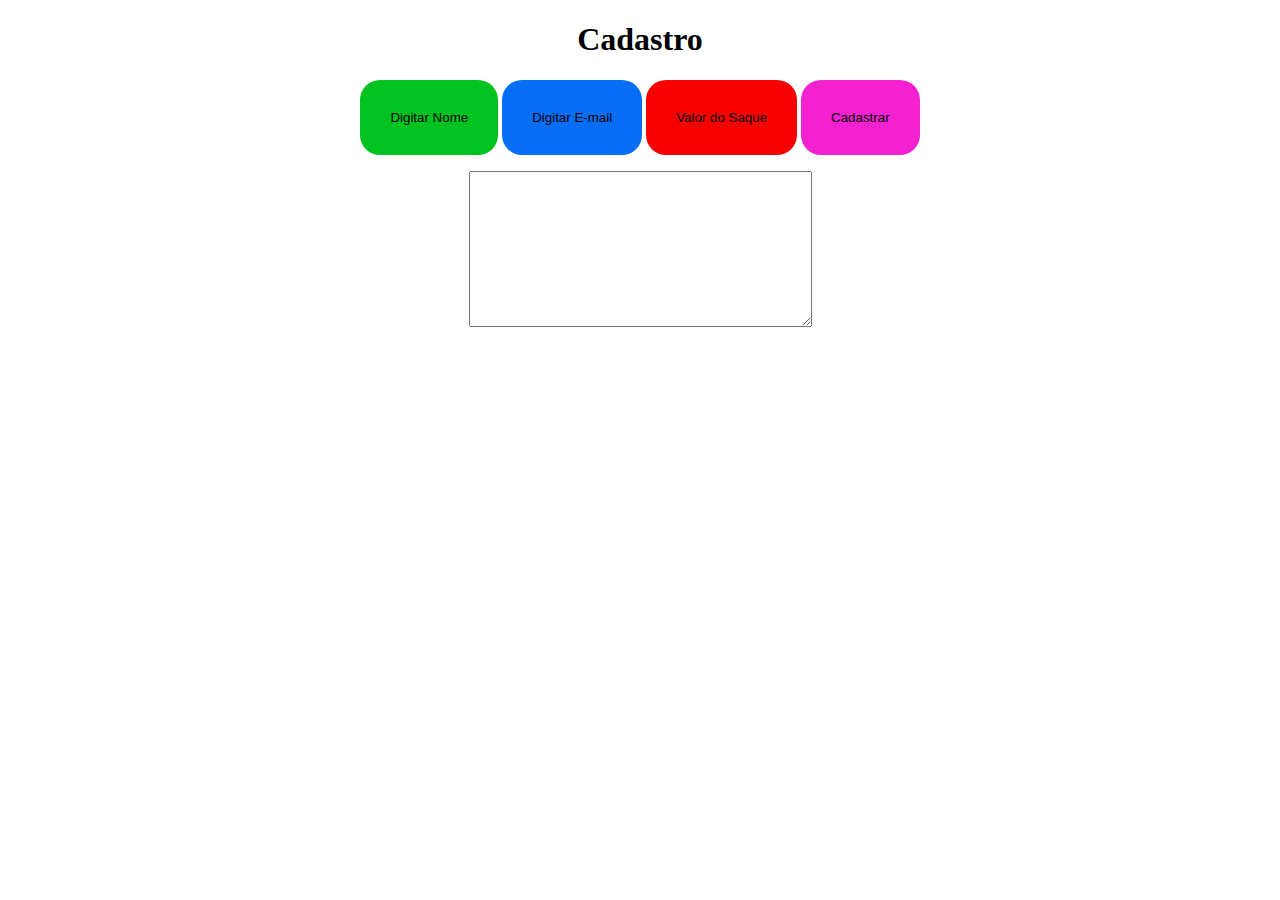
<file: dadosinfo/index.html>
<!DOCTYPE html>
<html lang="">
<head>
    <script src="funcao.js"></script>
    <title>Inscricão</title>
    <link rel="stylesheet" href="estilo.css">
</head>
<body>
    <form>
        <h1 align=center>Cadastro</h1>
        <div align=center>
            <p>
                <input type="button" class="Nome" value="Digitar Nome" onclick="nome=prompt('Seu Nome','')">
                <input type="button" class="Email" value="Digitar E-mail" onclick="email=prompt('Email','')">
                <input type="button" class="Saque" value="Valor do Saque" onclick="saque=parseInt(prompt('Quanto você  sacar?  ',''))">
                <input type="button" class="Area" value="Cadastrar" onclick="escrever(this.form.Area)">
                <p><textarea cols="40" rows="10" name="Area"></textarea>
        </div>
    </form>
</body>
</html>
</file>
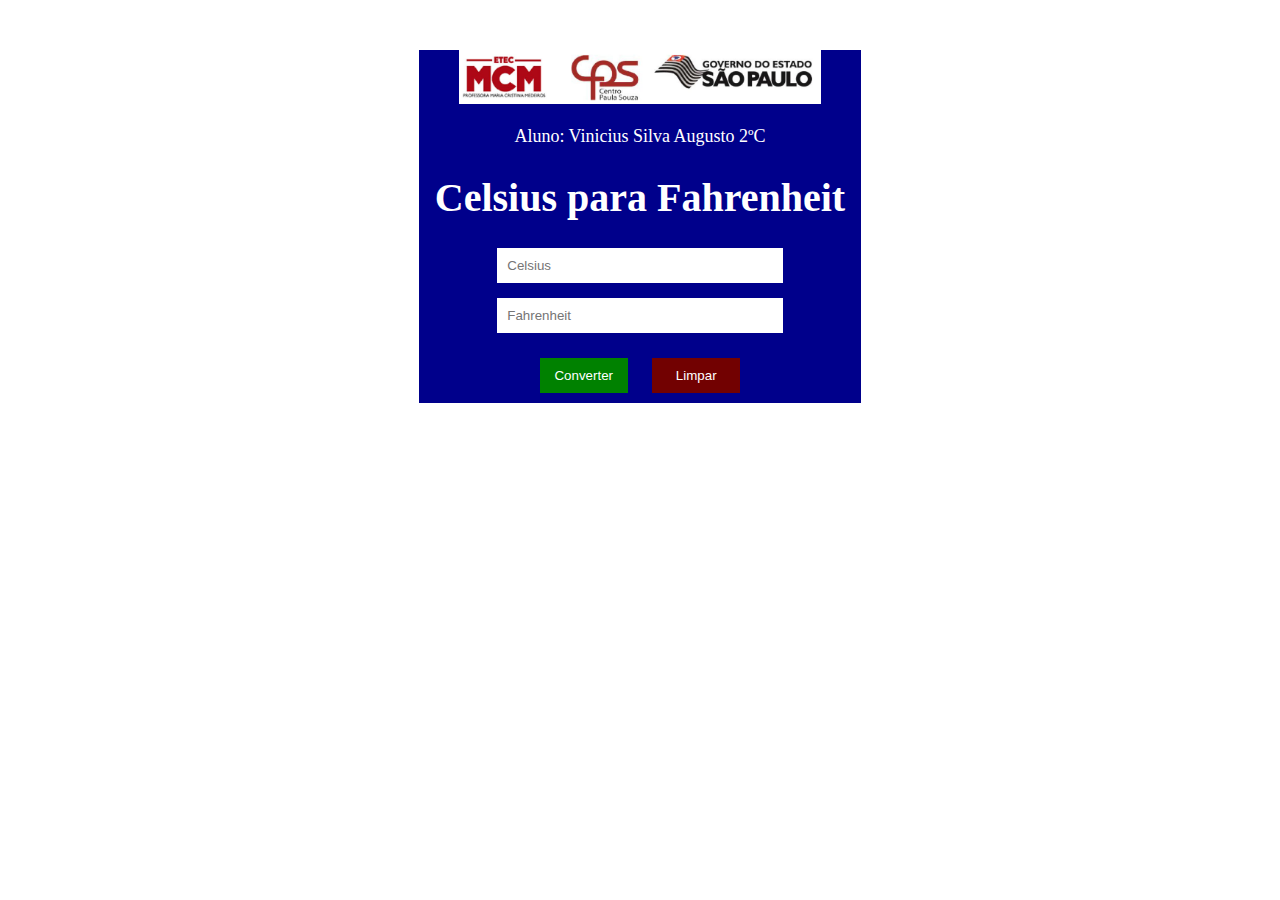
<file: exercício graus/index.html>
<!DOCTYPE html>
<html lang="pt-br">
<head>
    <meta charset="UTF-8">
    <meta http-equiv="X-UA-Compatible" content="IE=edge">
    <meta name="viewport" content="width=device-width, initial-scale=1.0">
    <link rel="stylesheet" href="css/estilo.css">
    <title>Graus</title>
</head>
<body>
    <div class="container">
        <div id="formulario">
            <figure>
                <img src="img/bg1.png" alt="">
            </figure>
            <p>Aluno: Vinicius Silva Augusto 2ºC</p>
            <h1>Celsius para Fahrenheit</h1>
            <input type="text" id="celsius" placeholder="Celsius" value="">
            <input type="text" id="farenheit" placeholder="Fahrenheit" value="">
            <button id="converter">Converter</button>
            <button id="resetar">Limpar</button>

        </div>

    </div>
    <script src="js/script.js"></script>
</body>
</html>
</file>
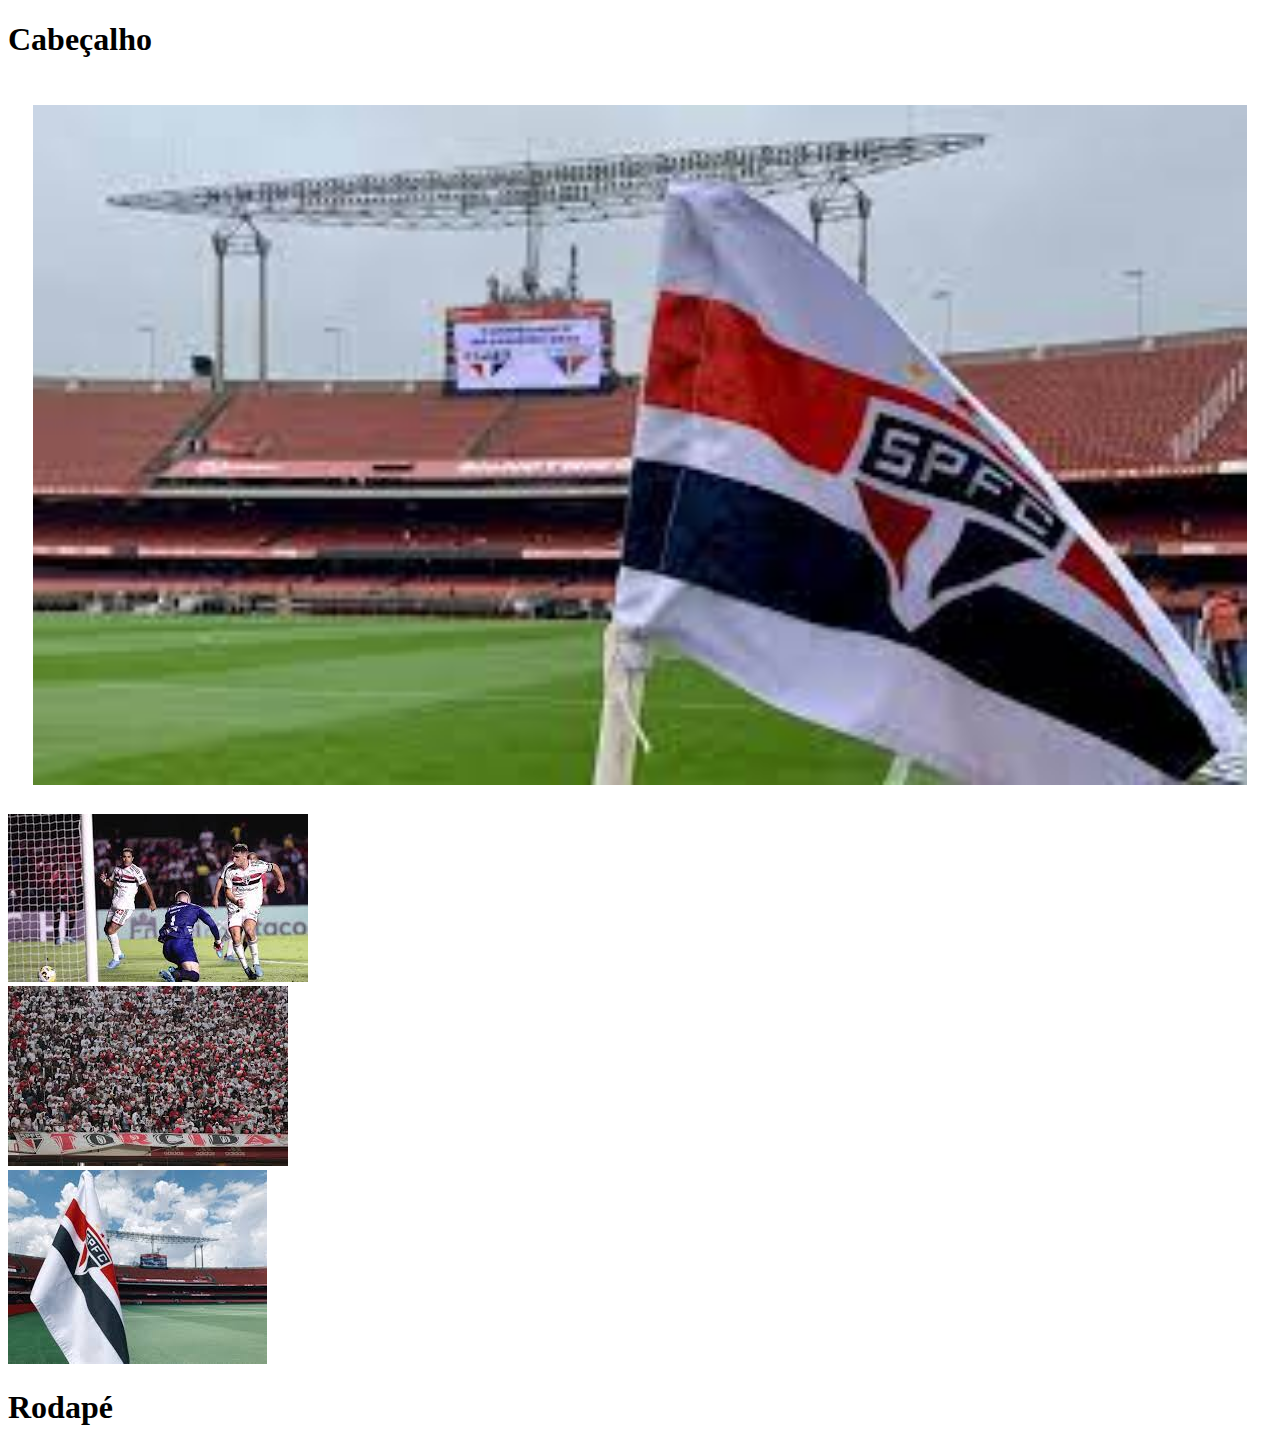
<file: IMAGENS/index.html>
<!DOCTYPE html>
<html lang="en">
<head>
    <meta charset="UTF-8">
    <meta http-equiv="X-UA-Compatible" content="IE=edge">
    <meta name="viewport" content="width=device-width, initial-scale=1.0">
    <link href="https://cdn.jsdelivr.net/npm/bootstrap@5.3.2/dist/css/bootstrap.min.css" rel="stylesheet" integrity="sha384-T3c6CoIi6uLrA9TneNEoa7RxnatzjcDSCmG1MXxSR1GAsXEV/Dwwykc2MPK8M2HN" crossorigin="anonymous">
    <link rel="stylesheet" href="css/estilo.css">
    <title>Document</title>
</head>
<body>
    <header>
        <h1 class="text-center">Cabeçalho</h1>
    </header>
    <main class="container">
        <section id="galeria-troca">
            <div class="text-center">
                <div class="row">
                    <div class="col-md-12 cor1">
                        <img id="main-image" src="img/img1.jpg" alt="" class="img">
                    </div>
                </div>
                <div class="row">
                    <div class="col-md-4 cor2">
                        <img class="responsivo bottom-image" src="img/img2.jpg" alt="" class="img">
                    </div>
                    <div class="col-md-4 cor2">
                        <img class="responsivo bottom-image" src="img/img3.jpg" alt="" class="img">
                    </div>
                    <div class="col-md-4 cor2">
                        <img class="responsivo bottom-image" src="img/img4.jpg" alt="" class="img">
                    </div>
                </div>
            </div>
        </section>
    </main>
    <footer>
        <h1 class="text-center">Rodapé</h1>
    </footer>

<script src="js/script.js"></script>
<script src="https://cdn.jsdelivr.net/npm/@popperjs/core@2.11.8/dist/umd/popper.min.js"></script>
</body>
</html>
</file>
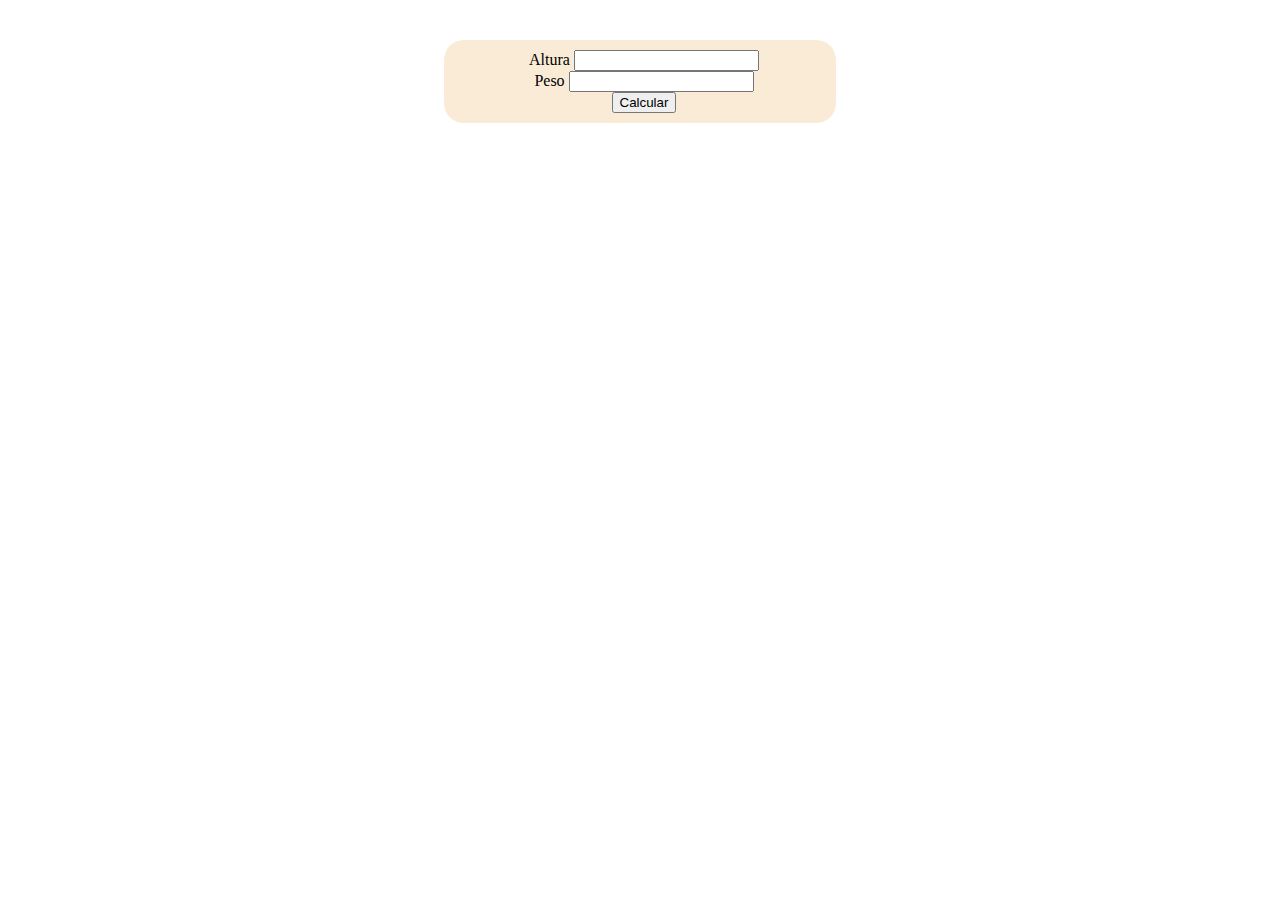
<file: IMC/index.html>
<!DOCTYPE html>
<html lang="en">
<head>
    <meta charset="UTF-8">
    <meta http-equiv="X-UA-Compatible" content="IE=edge">
    <meta name="viewport" content="width=device-width, initial-scale=1.0">
    <script src="imc2.js"></script>
    <link rel="stylesheet" href="estilo.css">
    <link href="https://cdn.jsdelivr.net/npm/bootstrap@5.3.1/dist/css/bootstrap.min.css" rel="stylesheet" integrity="sha384-4bw+/aepP/YC94hEpVNVgiZdgIC5+VKNBQNGCHeKRQN+PtmoHDEXuppvnDJzQIu9" crossorigin="anonymous">
    <title>IMC</title>
</head>
<body>
  <section class="forms">
    <div class="formulario">
      <form name="imcForm" id="imcForm" action="#">
          <div class="mb-3">
            <label for="Altura" class="form-label">Altura</label>
            <input type="altura" class="form-control" id="altura" aria-describedby="Altura">
          </div>
          <div class="mb-3">
            <label for="Peso" class="form-label">Peso</label>
            <input type="peso" class="form-control" id="peso">
          </div>
          <input type="submit"  name="Enviar" value="Calcular" onclick="calcular_imc()">
          <div id = "resul">
          </div>
      </form>
</div>
  </section>
  
</body>
</html>
</file>
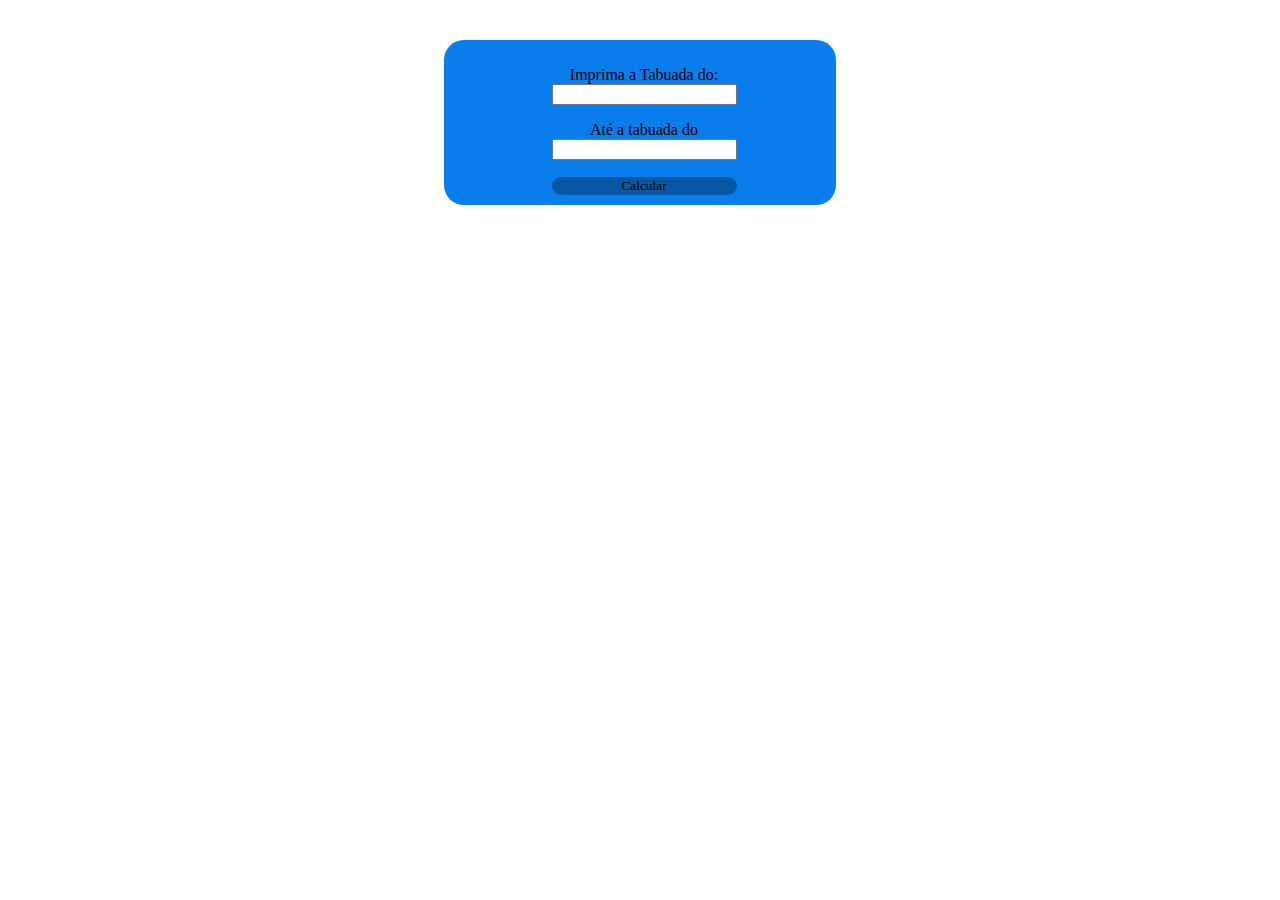
<file: LAÇOS/index.html>
<!DOCTYPE html>
<html lang="pt-br">
<head>
    <meta charset="UTF-8">
    <meta http-equiv="X-UA-Compatible" content="IE=edge">
    <meta name="viewport" content="width=device-width, initial-scale=1.0">
    <title>Document</title>
    <script src="tabuada.js"></script>
    <link rel="stylesheet" href="estilo.css">
    
</head>
<body>
    <section class="tabu">
        <div class="Tabuada">
            <form name="tabForm" id="tabForm" action="#">
                <p>Imprima a Tabuada do:<br>
                    <input type="text" id="var1" name="var1">
                </p>

                <p>Até a tabuada do <br>
                    <input type="text" id="var2" name="var2">
                </p>
                <input type="submit" class="calcular" name="Enviar" value="Calcular" onclick="chama_tabuada()">
            </form>
        </div>
    </section>  
</body>
</html>
</file>
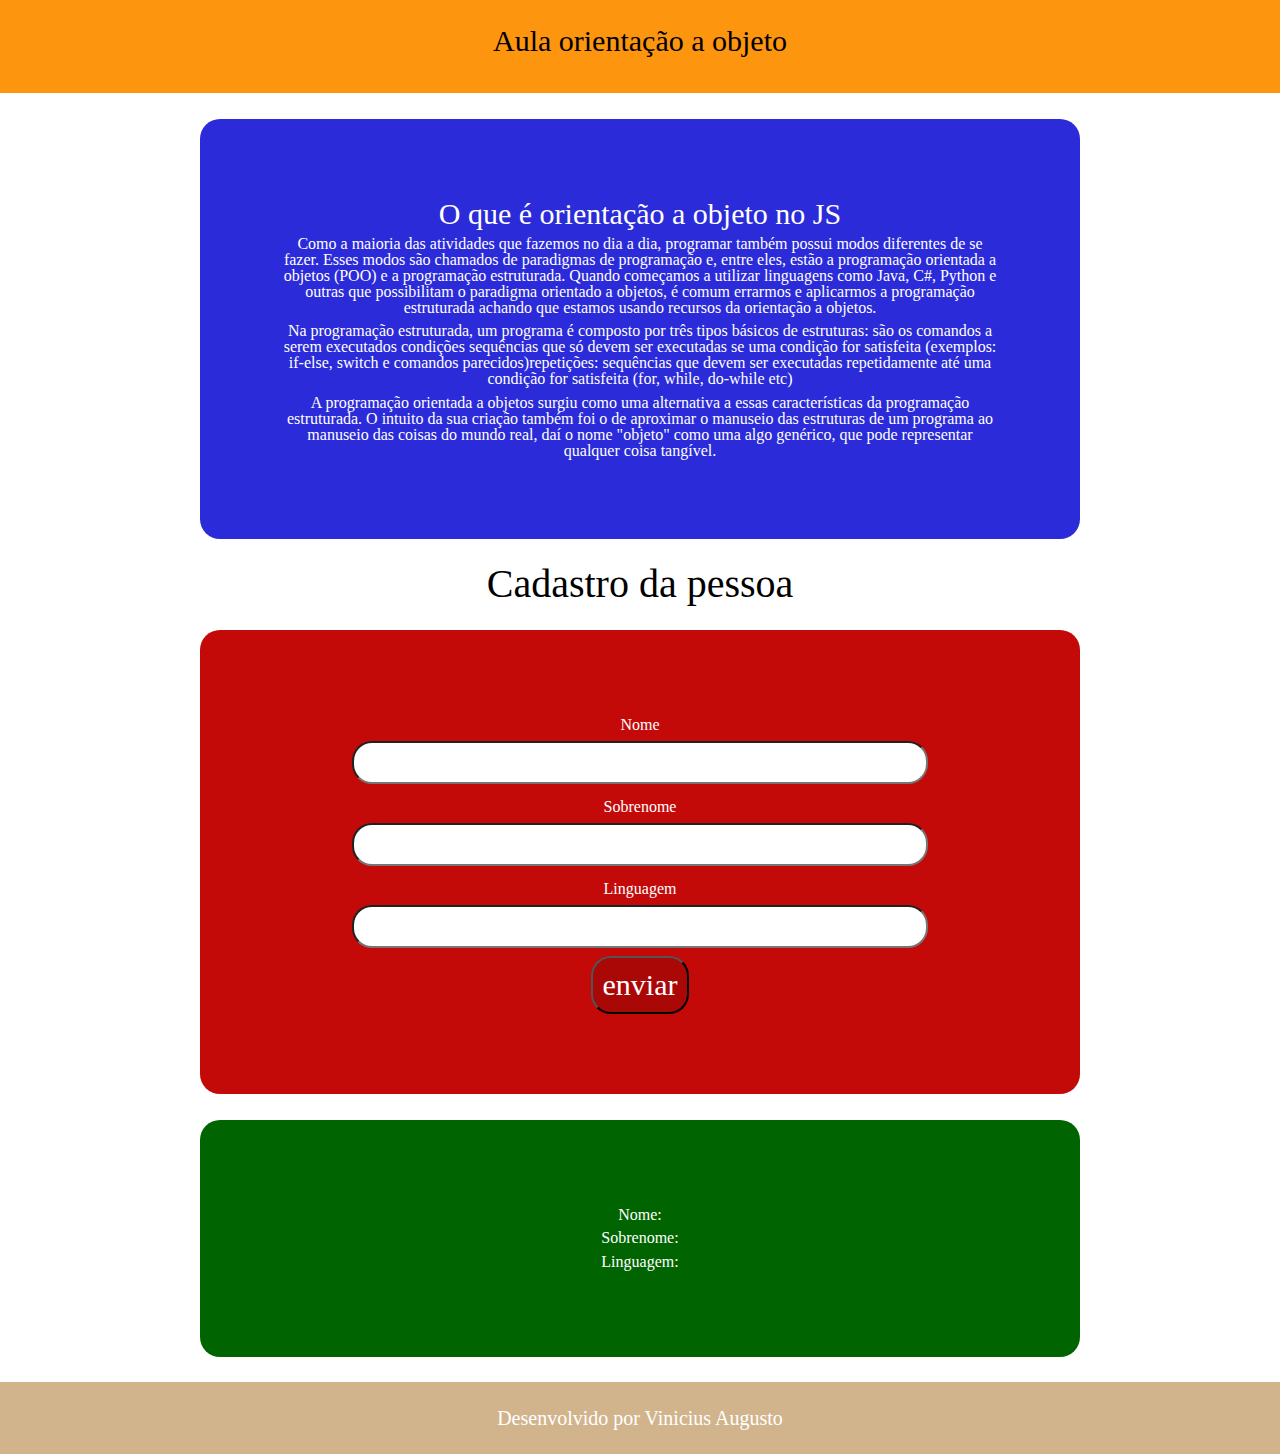
<file: orientacaoObjeto/index.html>
<!DOCTYPE html>
<html lang="pt-br">
    <head>
        <meta charset="UTF-8">
        <meta http-equiv="X-UA-Compatible" content="IE=edge">
        <meta name="viewport" content="width=device-width, initial-scale=1.0">
        <link rel="stylesheet" href="reset.css">
        <link rel="stylesheet" href="estilo.css">
        <title>0rientação a Objeto</title>
    </head>
    <body>
        <header class="fixo">
            <div>
                <h1>Aula orientação a objeto</h1>
            </div>
        </header>
        <section class="explicacao">
            <h1>O que é orientação a objeto no JS</h1>
            <p class="comeco">Como a maioria das atividades que fazemos no dia a dia, programar também possui modos diferentes de se fazer. Esses modos são chamados de paradigmas de programação e, entre eles, estão a programação orientada a objetos (POO) e a programação estruturada. Quando começamos a utilizar linguagens como Java, C#, Python e outras que possibilitam o paradigma orientado a objetos, é comum errarmos e aplicarmos a programação estruturada achando que estamos usando recursos da orientação a objetos.</p>
            <p class="meio">Na programação estruturada, um programa é composto por três tipos básicos de estruturas: são os comandos a serem executados condições sequências que só devem ser executadas se uma condição for satisfeita (exemplos: if-else, switch e comandos parecidos)repetições: sequências que devem ser executadas repetidamente até uma condição for satisfeita (for, while, do-while etc)</p>
            <p class="fim">A programação orientada a objetos surgiu como uma alternativa a essas características da programação estruturada. O intuito da sua criação também foi o de aproximar o manuseio das estruturas de um programa ao manuseio das coisas do mundo real, daí o nome "objeto" como uma algo genérico, que pode representar qualquer coisa tangível.</p>
        </section>
        <section class="cadastro_pessoa">
            <div class="titulo">
                <h2>Cadastro da pessoa</h2>
            </div>
            <div class="formulario">
                <form action="" id="personForm">
                    <p>Nome</p>
                    <input type="text" name="firstName" id="firstName">
                    <p>Sobrenome</p>
                    <input type="text" name="lastName" id="lastName">
                    <p>Linguagem</p>
                    <input type="text" name="language" id="language"><br>
                    <input type="submit" value="enviar" name="submit" onclick="e()">
                </form>
            </div>
            <div class="resultado" id="textContent">
                <p>Nome:</p>
                <p class="primeiro" id="displayFirstName"></p>
                <p>Sobrenome:</p>
                <p class="sobrenome" id="displayLastName"></p>
                <p>Linguagem:</p>
                <p class="Linguagem" id="displayLanguage"></p>
            </div>
        </section>
        <script src="script.js"></script>
        <footer>
            <p class="center">Desenvolvido por Vinicius Augusto</p>
        </footer>
    </body>
</html>
</file>
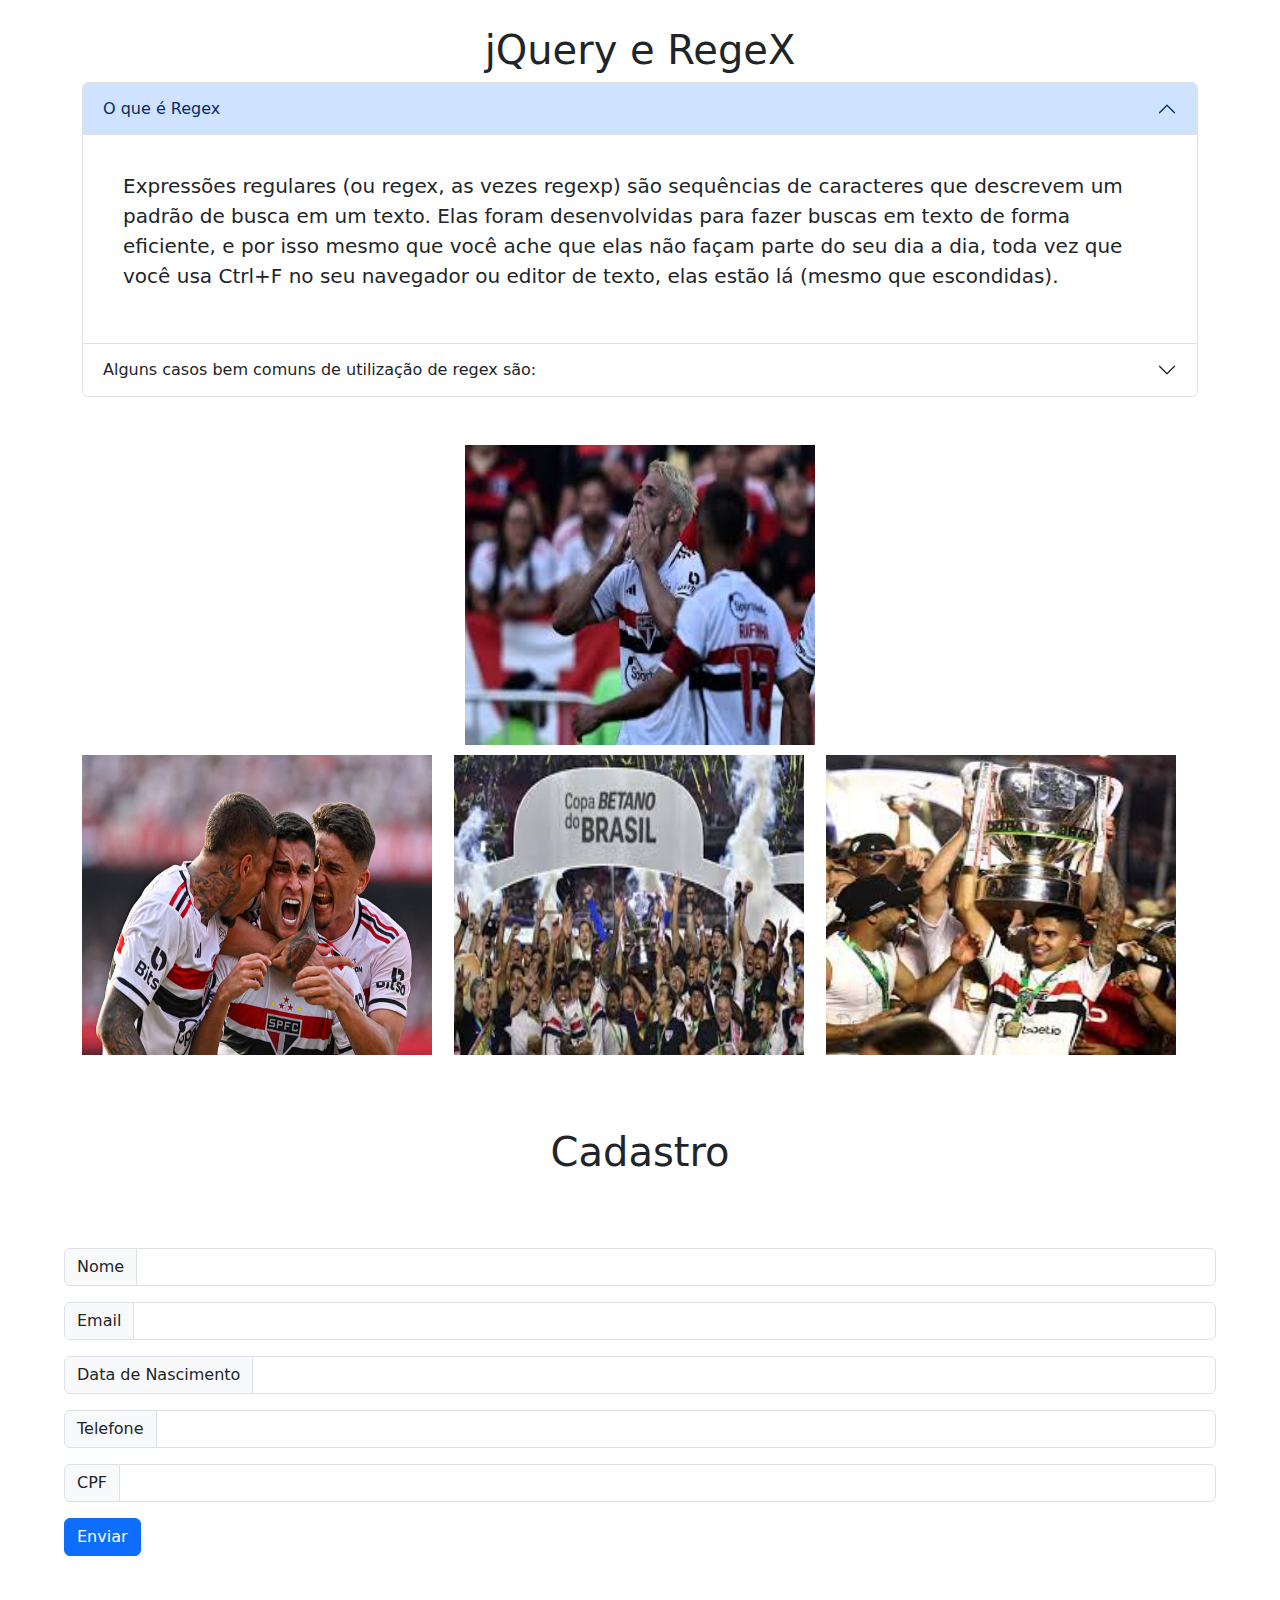
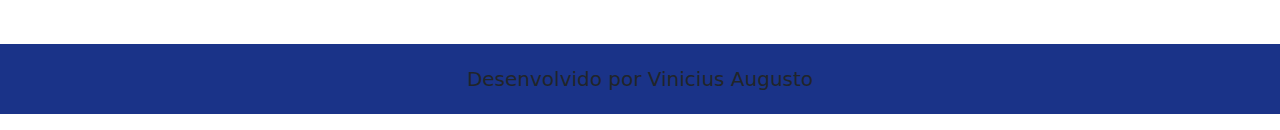
<file: siteregex/index.html>
<!DOCTYPE html>
<html lang="en">
<head>
    <meta charset="UTF-8">
    <meta http-equiv="X-UA-Compatible" content="IE=edge">
    <meta name="viewport" content="width=device-width, initial-scale=1.0">
     <link rel="stylesheet" href="style.css">
     
     <link rel="stylesheet" href="https://cdn.jsdelivr.net/npm/bootstrap@5.3.2/dist/css/bootstrap.min.css">
    <title>JQuery e RegeX-O Que São</title>
</head>
<body>
    <header class="text-center ">
        <h1>jQuery e RegeX</h1>
    </header>

    <section class="container">
            <div class="accordion" id="accordionExample">
                <div class="accordion-item">
                <h2 class="accordion-header">
                    <button class="accordion-button" type="button" data-bs-toggle="collapse" data-bs-target="#collapseOne" aria-expanded="true" aria-controls="collapseOne">
                    O que é Regex
                    </button>
                </h2>
                <div id="collapseOne" class="accordion-collapse collapse show" data-bs-parent="#accordionExample">
                    <div class="accordion-body">
                    <p>
                        Expressões regulares (ou regex, as vezes regexp) são sequências de caracteres que descrevem um padrão de busca em um texto. Elas foram desenvolvidas para fazer buscas em texto de forma eficiente, e por isso mesmo que você ache que elas não façam parte do seu dia a dia, toda vez que você usa Ctrl+F no seu navegador ou editor de texto, elas estão lá (mesmo que escondidas).
                    </p>
                    </div>
                </div>
                </div>
                <div class="accordion-item">
                <h2 class="accordion-header">
                    <button class="accordion-button collapsed" type="button" data-bs-toggle="collapse" data-bs-target="#collapseTwo" aria-expanded="false" aria-controls="collapseTwo">
                        Alguns casos bem comuns de utilização de regex são:
                    </button>
                </h2>
                <div id="collapseTwo" class="accordion-collapse collapse" data-bs-parent="#accordionExample">
                    <div class="accordion-body">
                    <p>
                        - Pesquisa ou formatação de data (trocar de dd/mm/aaaa para aaaa-mm-dd por exemplo)
                        
                        - Pesquisa de PII dentro da sua base de dados (CPF, email)
                        
                        - Validação de campos com formatos específicos (telefone, email, CPF)
                        
                        A ideia é que possamos usar regex para otimizar processos, e não para torná-los mais complicados.
                    </p>
                    </div>
                </div>
                </div>
                
          
            </div>
    </section>
    <br>
    <br>
    <main class="container">
        <section id="galeria-troca">
            <div class="text-center">
                    <div class="row">
                        <div class="col-md-12 cor1">
                            <img id="main-image" src="img/calleri.jpg" alt="">
                        </div>    
                        <div class="row">
                            <div class="col-md-4 cor2">
                                <img class="bottom-image" src="img/nestor.jpeg" alt="" >
                            </div> 
                            <div class="col-md-4 cor3">
                                <img class="bottom-image" src="img/campeao.jpg" alt="">
                            </div> 
                            <div class="col-md-4 cor4">
                                <img class="bottom-image" src="img/taca.jpg" alt="">
                            </div> 
                        </div>
                </div>
            </div>
        </div>
        </section>
    </main>
    <br>
    <br>
    <h1>Cadastro</h1>
      <form class="formulario"  id="personForm" >
          <div class="input-group mb-3">
            <span class="input-group-text">Nome</span>
            <input type="text"  id="nome" class="form-control" aria-label="Sizing example input" aria-describedby="inputGroup-sizing-default">
          </div>
          <div class="input-group mb-3">
            <span class="input-group-text" >Email</span>
            <input type="text" id="email" class="form-control" aria-label="Sizing example input" aria-describedby="inputGroup-sizing-default">
          </div>
          <div class="input-group mb-3">
            <span class="input-group-text">Data de Nascimento</span>
            <input type="text" class="form-control" id="dataNascimento" aria-label="Sizing example input" aria-describedby="inputGroup-sizing-default">
          </div>
          <div class="input-group mb-3">
            <span class="input-group-text">Telefone</span>
            <input type="text" class="form-control" id="telefone" aria-label="Sizing example input" aria-describedby="inputGroup-sizing-default">
          </div>
          <div class="input-group mb-3">
            <span class="input-group-text">CPF</span>
            <input type="text" class="form-control" id="cpf" aria-label="Sizing example input" aria-describedby="inputGroup-sizing-default">
          </div>
          <button type="submit" class="btn btn-primary">Enviar</button>
          
        </form>
    </div>
    <br>

        <footer>
            <p>Desenvolvido por Vinicius Augusto</h1>
        </footer>

    <script src="js/script.js"></script>
    <script src="js/script_forms.js"></script>

    <script src="https://cdn.jsdelivr.net/npm/bootstrap@5.3.2/dist/js/bootstrap.bundle.min.js" integrity="sha384-C6RzsynM9kWDrMNeT87bh95OGNyZPhcTNXj1NW7RuBCsyN/o0jlpcV8Qyq46cDfL" crossorigin="anonymous"></script>
</body>
</html>
</file>
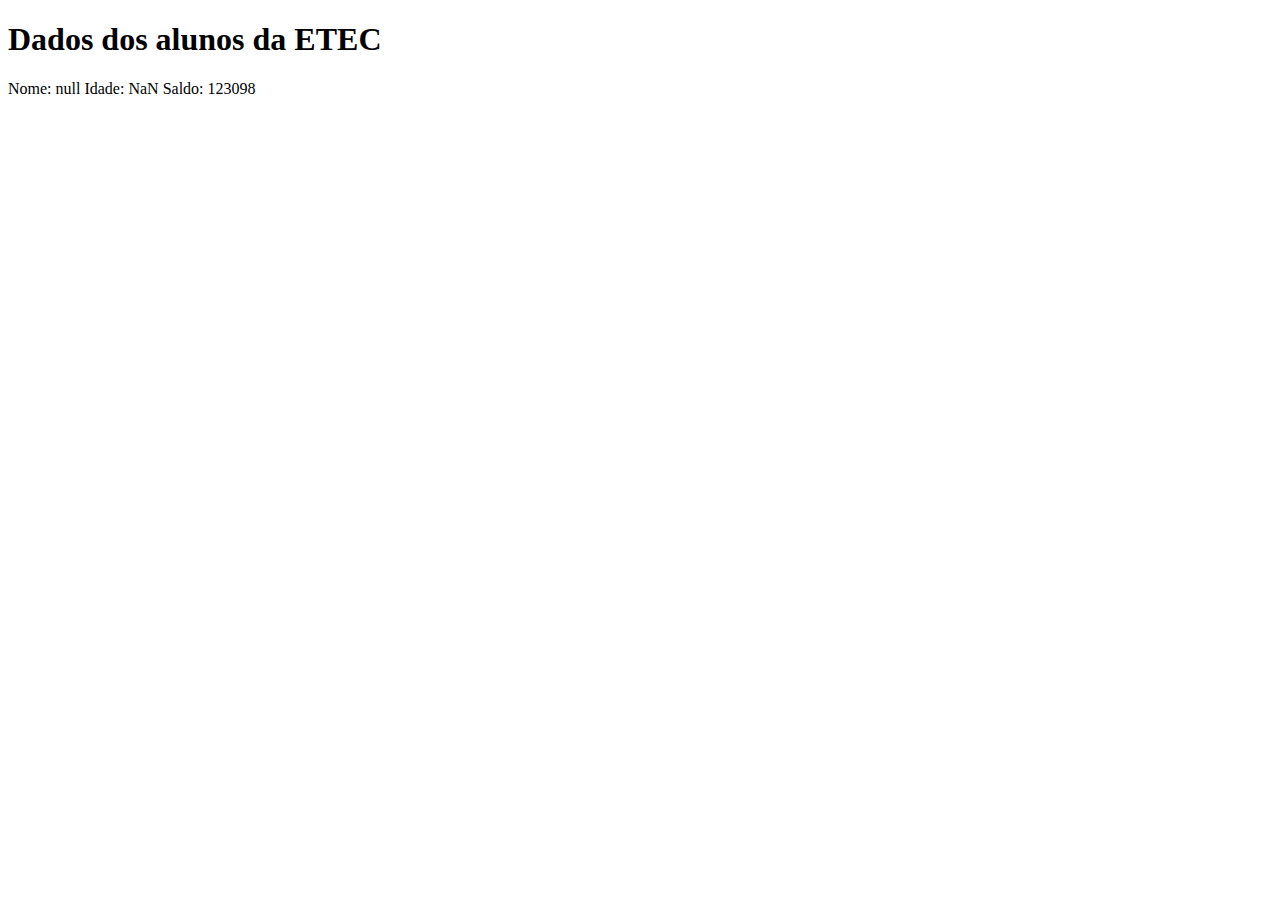
<file: DECLARACAODEVARIAVEIS/aula1.html>
<!DOCTYPE html>
<html lang="en">
<head>
    <meta charset="UTF-8">
    <meta http-equiv="X-UA-Compatible" content="IE=edge">
    <meta name="viewport" content="width=device-width, initial-scale=1.0">
    <title>Declarando variaveis</title>
    <script src="aula1.js"></script>
</head>
<body>
    <h1>Dados dos alunos da ETEC</h1>
    <script>
        document.writeln("Nome: ", nome,"\n")
        document.writeln("Idade: ", idade,"\n")
        document.writeln("Saldo: ", saldo,"\n")
        
    </script>
</body>
</html>
</file>
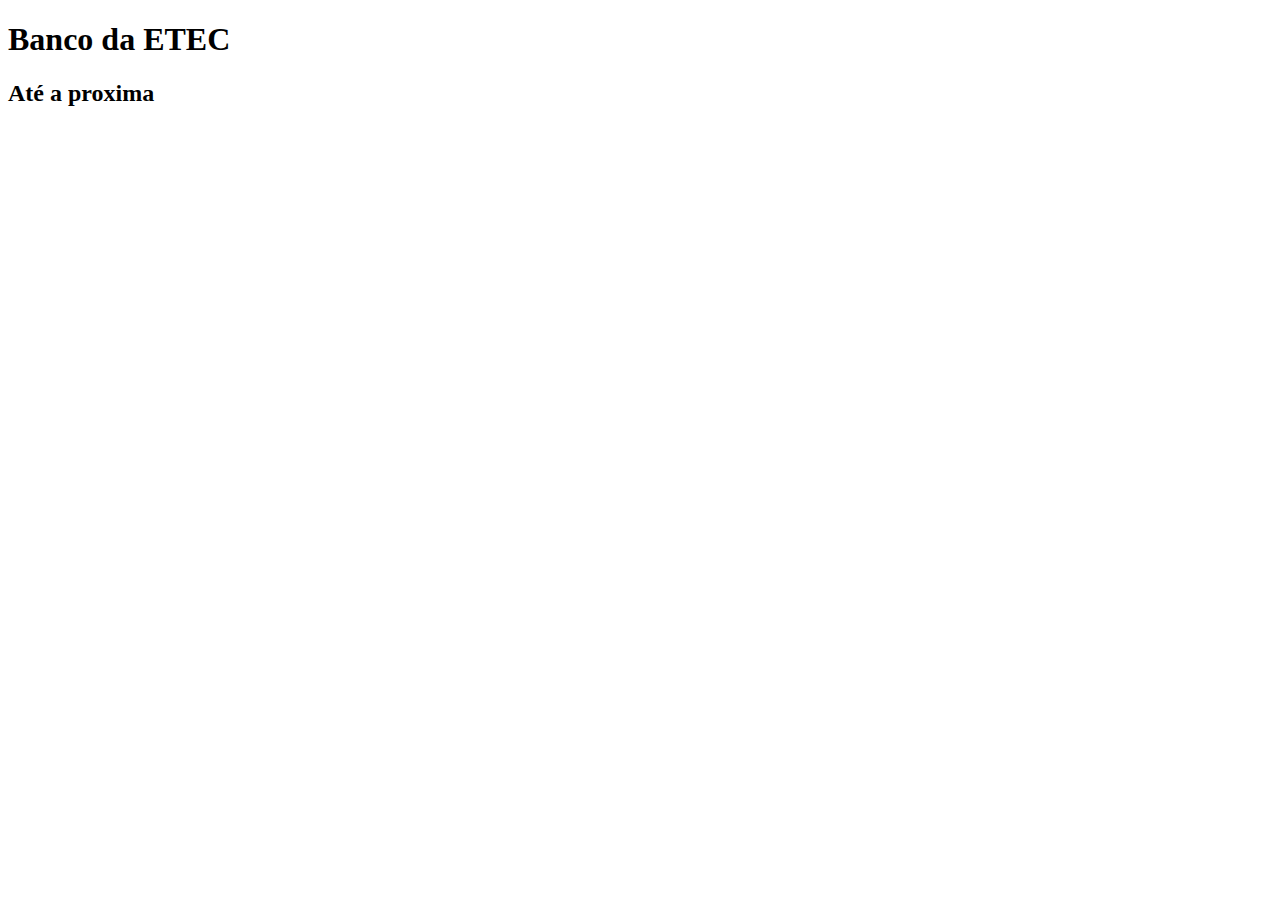
<file: FUNCOES/funcoes.html>
<!DOCTYPE html>
<html lang="en">
<head>
    <meta charset="UTF-8">
    <meta name="viewport" content="width=device-width, initial-scale=1.0">
    <title>Funções</title>
    <script src="funcoes.js"></script>
</head>
<body>
    <h1>Banco da ETEC </h1>
    <script>
        dadosacesso()
    </script>
    <script>
         saldo = saque(parseInt(prompt('Digite o valor que voçê deseja sacar?')))
         document.write("Saque Realizado com sucesso, seu saldo é: ",saldo)
    </script>
    <h2>Até a proxima</h2>
</body>
</html>
</file>
<file: dadosinfo/estilo.css>
.Nome{
    background-color: rgb(0, 194, 32);
    border: none;
    border-radius: 20px;
    padding: 30px;
}
.Email{
    background-color: rgb(7, 110, 245);
    border: none;
    border-radius: 20px;
    padding: 30px;
}
.Saque{
    background-color: rgb(248, 0, 0);
    border: none;
    border-radius: 20px;
    padding: 30px;
}
.Area{
    background-color: rgb(243, 33, 208);
    border: none;
    border-radius: 20px;
    padding: 30px;
}
</file>
<file: exercício graus/css/estilo.css>
h1{
    font-size: 2.5em;
    color: white;
}
p{
    text-align: center;
    font-size: large;
    color: white;
}
.container{
    width: 70%;
    margin: auto;
}
img{
    width: 100%;
    margin: 0;
}
#formulario{
    text-align: center;
    width: 50%;
    margin: auto;
    margin-top: 50px;
    background-color: rgb(0, 0, 139);
}
input{
    display: block;
}
input[type=text]{
    width: 60%;
    padding: 10px;
    border: 0;
    margin: auto;
    margin-bottom: 15px;
}
button{
    width: 20%;
    color: white;
    border: 0;
    padding: 10px;
    margin: 10px;
}
#converter{
    background-color: rgb(0, 129, 0);
}
#resetar{
    background-color: rgb(114, 1, 1);
}
</file>
<file: IMAGENS/css/estilo.css>
.img{
    width: 100%;
}
.col-md-12{
    padding: 2%;
}
</file>
<file: IMC/estilo.css>
.formulario{
    display: flex;
    justify-content: center;
    text-align: center;
    background-color: antiquewhite;
    border-radius: 20px;
    padding: 10px;
    padding-right: 2px;
    margin: 2em;
    font-family: 'Sedgwick Ave Display', cursive;
    width: 30%;
  }
.forms{
    width: 100%;
    display: flex;
    justify-content: center;
}
</file>
<file: LAÇOS/estilo.css>
.Tabuada{
    display: flex;
    justify-content: center;
    text-align: center;
    background-color: rgba(4, 123, 235, 0.986);
    border-radius: 20px;
    padding: 10px;
    padding-right: 2px;
    margin: 2em;
    font-family: 'Sedgwick Ave Display', cursive;
    width: 30%;
  }
.tabu{
    width: 100%;
    display: flex;
    justify-content: center;
}
.calcular{
  background-color: rgba(7, 87, 161, 0.986);
  border-radius: 20px;
  width: 100%;
  border: none;
  font-family: 'Sedgwick Ave Display', cursive;
}
</file>
<file: orientacaoObjeto/estilo.css>
header {
    background-color: rgb(253, 149, 14);
    padding: 2%;   
    display: flex;
    flex-direction: column;
    font-size: 30px;

}
h1{
    font-size: 30px;
    text-align: center;
    font-family: 'Indie Flower', cursive;
    margin-bottom: 1%;
}
.explicacao{
    text-align: center;
    color: white;
    font-family: Georgia, 'Times New Roman', Times, serif;
    background-color: rgb(43, 43, 218);
    margin-top: 2%;
    margin-bottom: 2%;
    padding: 80px;
    border-radius: 20px;
    margin-left: 200px;
    margin-right: 200px;
}
h2{
    text-align: center;
}
.formulario{
    text-align: center;
    font-family: Georgia, 'Times New Roman', Times, serif;
    background-color: rgb(196, 9, 9);
    margin-top: 2%;
    margin-bottom: 2%;
    padding: 80px;
    border-radius: 20px;
    margin-left: 200px;
    margin-right: 200px;
    
}
p{
    margin-top: 1%;
    color: white;
}
input[type=text] {
    width: 80%;
    padding: 12px 20px;
    margin: 8px 0;
    box-sizing: border-box;
    border-radius: 20px;
  }
input[type=submit]{
    background-color: rgb(170, 7, 7);
    padding: 10px;
    font-size: 30px;
    border-radius: 20%;
    font-family: 'Indie Flower', cursive;
    border-radius: 20px;
    color: white;

}
.titulo{
    font-size: 40px;
    font-family: 'Indie Flower', cursive;
}
.resultado{
    text-align: center;
    font-family: Georgia, 'Times New Roman', Times, serif;
    background-color: darkgreen;
    margin-top: 2%;
    margin-bottom: 2%;
    padding: 80px;
    border-radius: 20px;
    margin-left: 200px;
    margin-right: 200px;
}
.primeiro{
    font-size: 50px;
    color: rgb(109, 31, 0);
}
.sobrenome{
    font-size: 50px;
    color: rgb(109, 31, 0);
}
.Linguagem{
    font-size: 50px;
    color: rgb(109, 31, 0);
}
footer p{
    background-color:#D2B48C;
    padding: 2%;  
    text-align: center;
    font-size: 20px;

}
@media screen and (max-width:767px){
    .explicacao,.formulario,.resultado{
        margin-left: 5%;
        margin-right: 5%;
        padding: 8%;
    }

}
</file>
<file: siteregex/style.css>
#main-image{
    width: 350px;
    height: 300px;
    margin-bottom: 10px;

}

.bottom-image{
    width: 350px;
    height: 300px;
    cursor: pointer;
}

p{
    padding: 20px;
    font-size: 20px;
}

footer{
    
    background-color: rgb(26, 51, 136);
    text-align: center;
    

}

form{
    padding-left: 50px;
    padding-right: 50px;
}

body{
    background-color:rgb(255, 220, 123);
}
.formulario{
    padding: 5%;
}
h1{
    text-align: center;
    padding-top: 2%;
}
</file>
